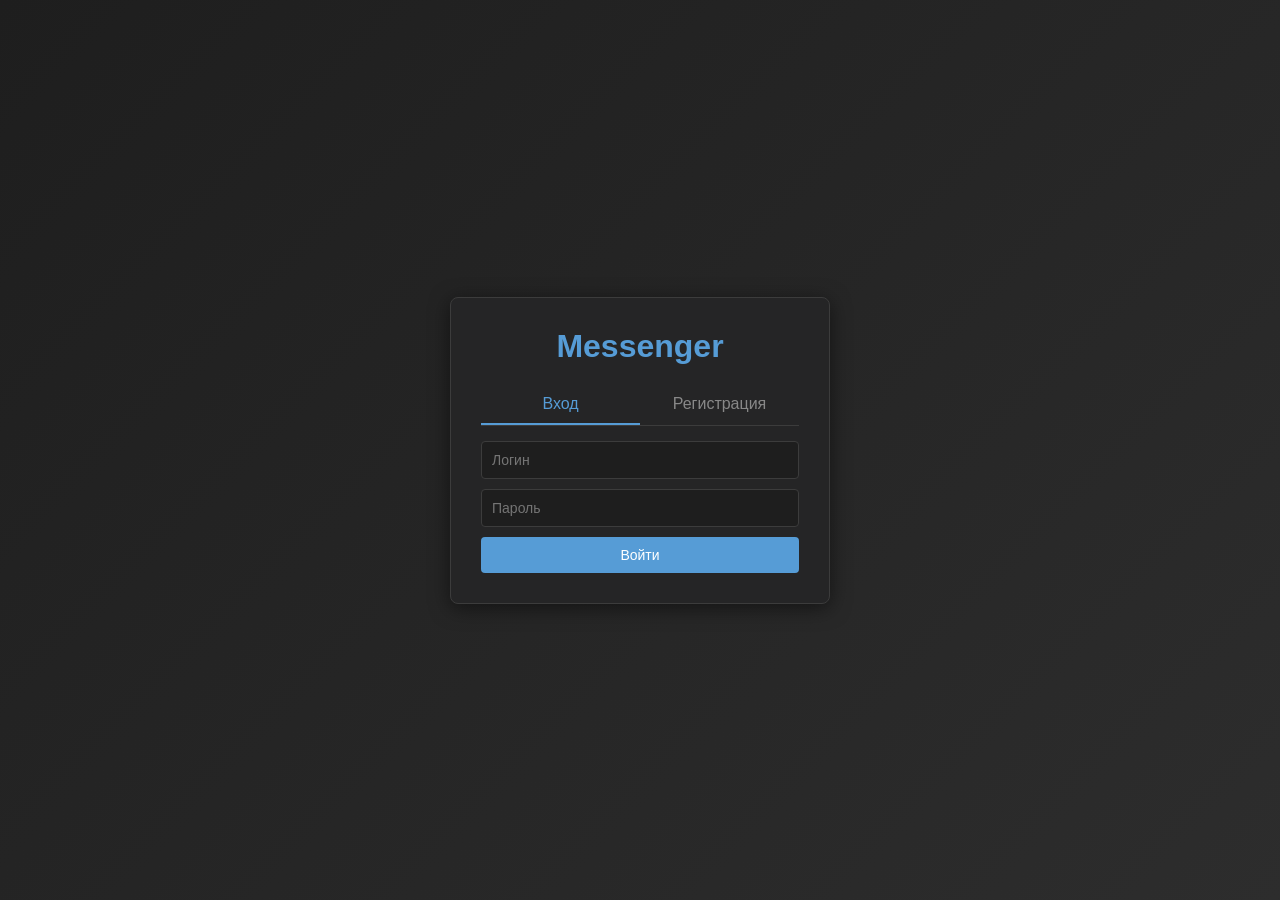
<file: src/main/resources/public/index.html>
<!DOCTYPE html>
<html lang="ru">
<head>
    <meta charset="UTF-8">
    <meta name="viewport" content="width=device-width, initial-scale=1.0">
    <title>Messenger</title>
    <link rel="stylesheet" href="css/style.css">
</head>
<body>
    <div id="app"></div>

    <template id="auth-template">
        <div class="auth-page">
            <div class="auth-container">
                <h1>Messenger</h1>
                <div class="tabs">
                    <div id="tabLogin" class="tab active">Вход</div>
                    <div id="tabRegister" class="tab">Регистрация</div>
                </div>
                <div id="authError" class="auth-error" style="display:none;"></div>
                <div id="loginForm" class="auth-form">
                    <input id="loginInput" type="text" placeholder="Логин" autocomplete="username">
                    <input id="passwordInput" type="password" placeholder="Пароль" autocomplete="current-password">
                    <button id="loginBtn">Войти</button>
                </div>
                <div id="registerForm" class="auth-form" style="display:none;">
                    <input id="regLoginInput" type="text" placeholder="Логин" autocomplete="off">
                    <input id="regPasswordInput" type="password" placeholder="Пароль (мин. 4 символа)" autocomplete="new-password">
                    <input id="regNameInput" type="text" placeholder="Имя" autocomplete="off">
                    <input id="regSurnameInput" type="text" placeholder="Фамилия (опционально)" autocomplete="off">
                    <button id="registerBtn">Зарегистрироваться</button>
                </div>
            </div>
        </div>
    </template>

    <template id="main-template">
        <div class="main-page">
            <div class="header">
                <span class="header-title">Messenger</span>
                <span id="userDisplayName" class="header-user">Пользователь</span>
                <span id="userCodeDisplay" class="header-usercode"></span>
                <button id="themeBtn" class="theme-btn" title="Переключить тему">☀</button>
                <button id="logoutBtn" class="logout-btn">Выйти</button>
            </div>
            <div class="content">
                <div class="left-panel">
                    <h2>Каналы</h2>
                    <button id="createChannelToggle" class="toggle-btn">+ Создать канал</button>
                    <div id="createChannelPanel" class="create-channel" style="display:none;">
                        <input id="newChannelName" type="text" placeholder="Название">
                        <input id="newChannelDesc" type="text" placeholder="Описание">
                        <button id="createChannelBtn">Создать</button>
                        <button id="createChannelCancel" class="cancel-btn">Отмена</button>
                    </div>
                    <input id="channelSearch" type="text" class="search-input" placeholder="Поиск каналов...">
                    <div id="channelList" class="channel-list"></div>
                    <div class="pagination">
                        <button id="channelsPrevBtn">&larr;</button>
                        <span id="channelPageInfo">1</span>
                        <button id="channelsNextBtn">&rarr;</button>
                    </div>
                </div>
                <div class="right-panel">
                    <div id="welcomePanel" class="panel welcome-panel">
                        <h2>Добро пожаловать!</h2>
                        <p>Выберите канал слева, чтобы начать общение.</p>
                    </div>
                    <div id="rightPanel" class="panel right-content" style="display:none;">
                        <div class="chat-header">
                            <h2 id="chatChannelName" class="chat-title">Канал</h2>
                            <button id="channelInfoBtn" class="info-btn">О канале</button>
                        </div>
                        <input id="messageSearch" type="text" class="search-input msg-search" placeholder="Поиск сообщений...">
                        <div id="messagesContainer" class="messages-container"></div>
                        <div class="pagination pagination-msg">
                            <button id="messagesPrevBtn">&larr;</button>
                            <span id="messagesPageInfo">1</span>
                            <button id="messagesNextBtn">&rarr;</button>
                        </div>
                        <div class="message-input-area">
                            <div class="file-input-row">
                                <input id="fileInput" type="file" multiple style="display:none;">
                                <button id="fileAttachBtn" class="attach-btn" title="Прикрепить файл">📎</button>
                                <span id="fileNames" class="file-names"></span>
                            </div>
                            <textarea id="messageInput" class="message-input" placeholder="Введите сообщение..."></textarea>
                            <button class="send-btn">Отправить</button>
                        </div>
                    </div>
                    <div id="channelInfoPanel" class="panel channel-info-panel" style="display:none;">
                        <div class="info-header">
                            <button id="backToChatBtn" class="back-btn">&larr; Назад к чату</button>
                        </div>
                        <h2>О канале</h2>
                        <div class="info-section">
                            <div class="info-row">
                                <span class="info-label">Название:</span>
                                <span id="infoName" class="info-value"></span>
                            </div>
                            <div class="info-row">
                                <span class="info-label">Описание:</span>
                                <span id="infoDescription" class="info-value"></span>
                            </div>
                            <div class="info-row">
                                <span class="info-label">Дата создания:</span>
                                <span id="infoDate" class="info-value"></span>
                            </div>
                            <div class="info-row">
                                <span class="info-label">Владелец:</span>
                                <span id="infoOwner" class="info-value"></span>
                            </div>
                        </div>
                        <h3>Участники</h3>
                        <div id="membersList" class="members-list"></div>
                        <div class="pagination pagination-members">
                            <button id="membersPrevBtn">&larr;</button>
                            <span id="membersPageInfo">1</span>
                            <button id="membersNextBtn">&rarr;</button>
                        </div>
                        <div id="ownerTools" class="owner-tools" style="display:none;">
                            <h3>Управление каналом</h3>
                            <div class="tool-section">
                                <h4>Редактировать канал</h4>
                                <input id="editName" type="text" placeholder="Название">
                                <input id="editDescription" type="text" placeholder="Описание">
                                <button id="updateChannelBtn">Сохранить</button>
                            </div>
                            <div class="tool-section">
                                <h4>Добавить участника</h4>
                                <input id="addMemberInput" type="text" placeholder="Код пользователя">
                                <button id="addMemberBtn">Добавить</button>
                            </div>
                            <div class="tool-section">
                                <h4>Опасная зона</h4>
                                <button id="deleteChannelBtn" class="danger-btn">Удалить канал</button>
                            </div>
                        </div>
                    </div>
                </div>
            </div>
        </div>
    </template>

    <script src="js/api.js"></script>
    <script src="js/utils.js"></script>
    <script src="js/auth.js"></script>
    <script src="js/channels.js"></script>
    <script src="js/chat.js"></script>
    <script src="js/channel-info.js"></script>
    <script src="js/push-handler.js"></script>
    <script src="js/app.js"></script>
</body>
</html>
</file>
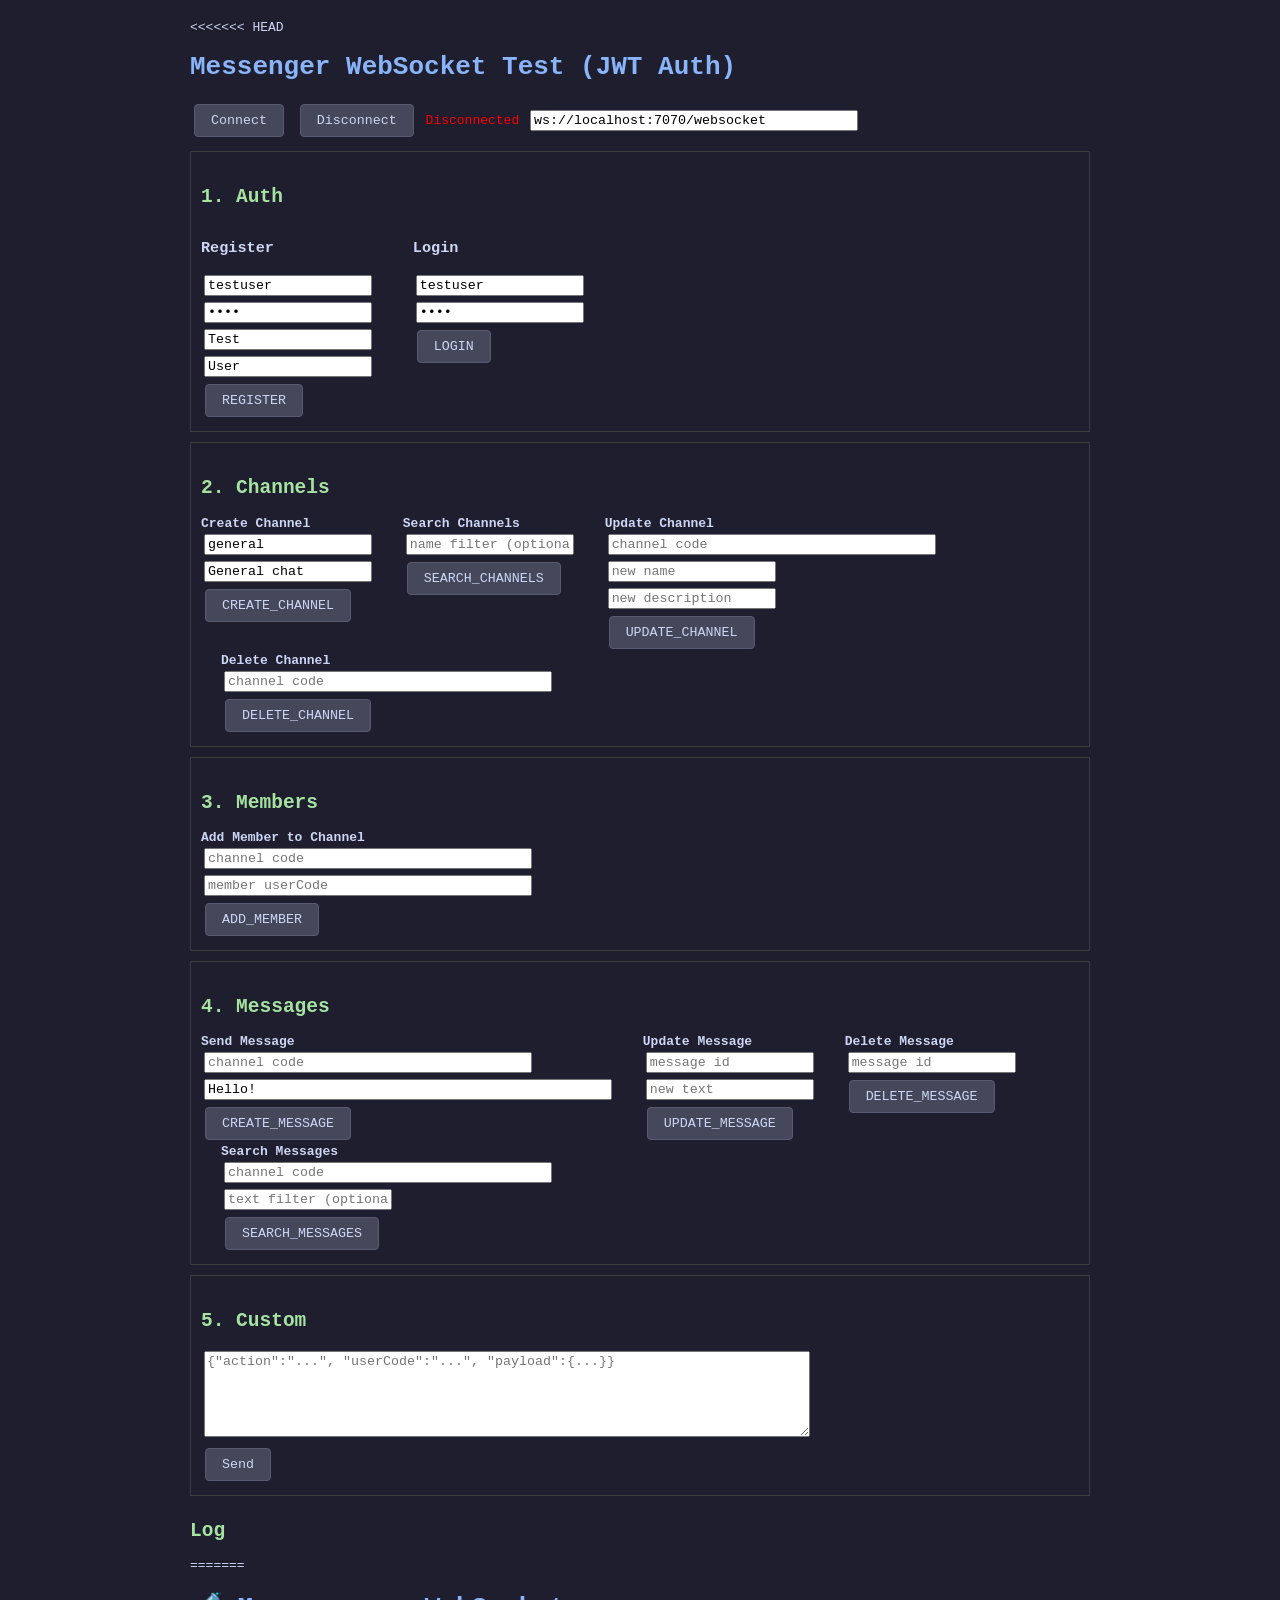
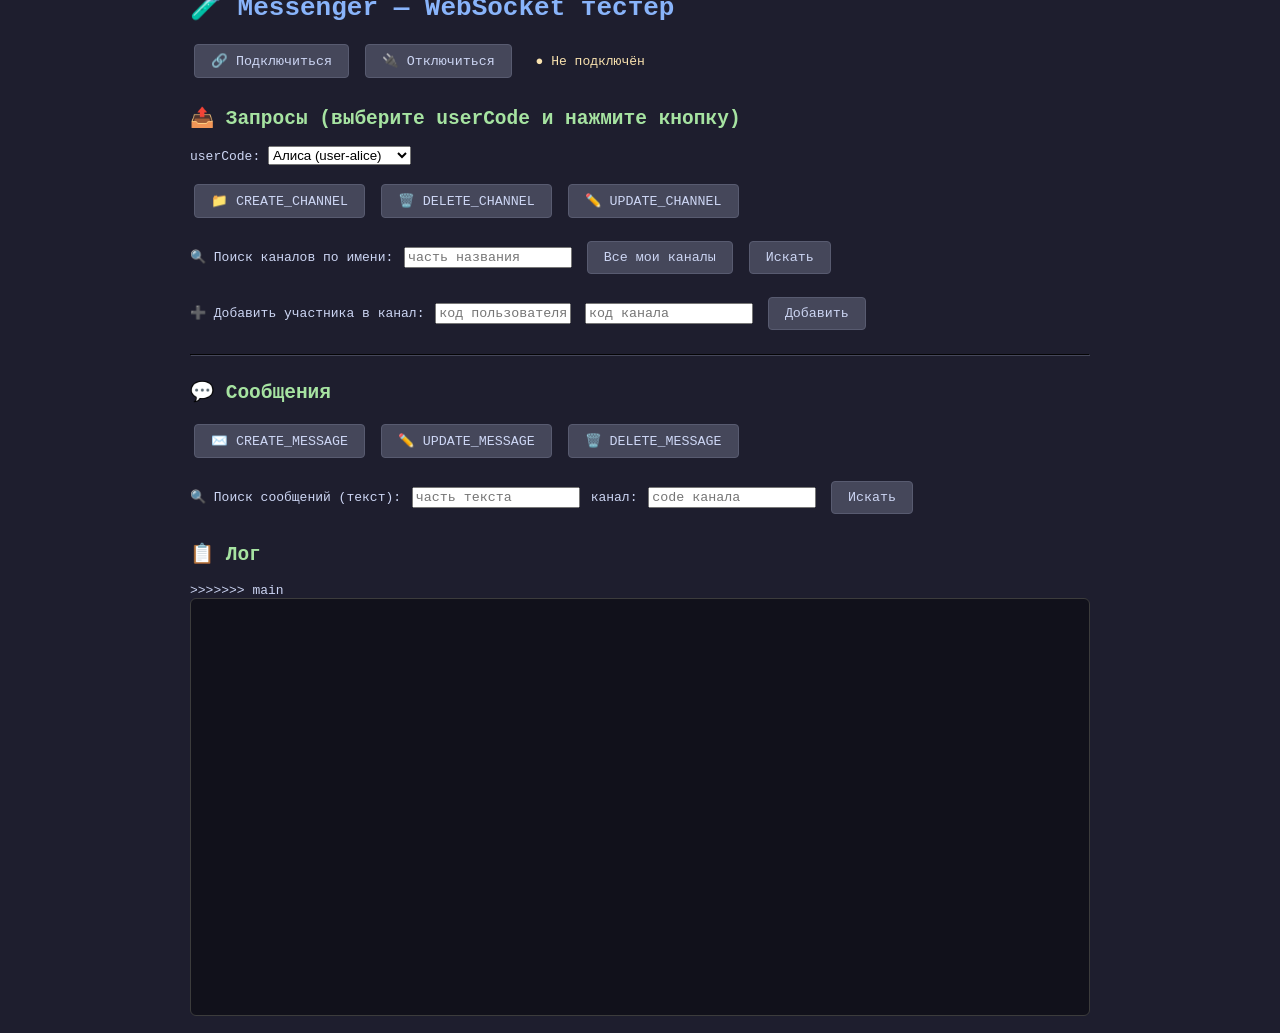
<file: test_requests.html>
<!DOCTYPE html>
<<<<<<< HEAD
<html>
<head>
    <meta charset="UTF-8">
    <title>Messenger WebSocket Test</title>
    <style>
        body { font-family: monospace; margin: 20px; background: #1e1e1e; color: #d4d4d4; }
        h1, h2 { color: #569cd6; }
        #log { background: #252526; border: 1px solid #3c3c3c; padding: 10px; height: 300px; overflow-y: auto; white-space: pre-wrap; }
        .msg { margin: 4px 0; }
        .sent { color: #6a9955; }
        .received { color: #569cd6; }
        .error { color: #f44747; }
        input, textarea, button { font-family: monospace; margin: 3px; }
        textarea { width: 600px; height: 80px; }
        button { cursor: pointer; padding: 4px 12px; }
        .section { border: 1px solid #3c3c3c; padding: 10px; margin: 10px 0; }
        .token-display { background: #1e1e1e; padding: 5px; border: 1px solid #3c3c3c; word-break: break-all; }
    </style>
</head>
<body>
    <h1>Messenger WebSocket Test (JWT Auth)</h1>

    <div>
        <button onclick="connect()">Connect</button>
        <button onclick="disconnect()">Disconnect</button>
        <span id="status" style="color:red;">Disconnected</span>
        <input type="text" id="serverUrl" value="ws://localhost:7070/websocket" size="40" />
    </div>

    <div id="tokenSection" class="section" style="display:none;">
        <h2>Current Token</h2>
        <div class="token-display" id="currentToken">(none)</div>
        <div>Current User Code: <span id="currentUserCode">(none)</span></div>
    </div>

    <div class="section">
        <h2>1. Auth</h2>
        <div style="display:inline-block; vertical-align:top;">
            <h3>Register</h3>
            <input type="text" id="regLogin" placeholder="login" value="testuser" /><br/>
            <input type="password" id="regPassword" placeholder="password" value="1234" /><br/>
            <input type="text" id="regName" placeholder="name" value="Test" /><br/>
            <input type="text" id="regSurname" placeholder="surname" value="User" /><br/>
            <button onclick="register()">REGISTER</button>
        </div>
        <div style="display:inline-block; vertical-align:top; margin-left:30px;">
            <h3>Login</h3>
            <input type="text" id="loginLogin" placeholder="login" value="testuser" /><br/>
            <input type="password" id="loginPassword" placeholder="password" value="1234" /><br/>
            <button onclick="login()">LOGIN</button>
        </div>
    </div>

    <div class="section">
        <h2>2. Channels</h2>
        <div style="display:inline-block; vertical-align:top;">
            <b>Create Channel</b><br/>
            <input type="text" id="chName" placeholder="channel name" value="general" /><br/>
            <input type="text" id="chDesc" placeholder="description" value="General chat" /><br/>
            <button onclick="createChannel()">CREATE_CHANNEL</button>
        </div>
        <div style="display:inline-block; vertical-align:top; margin-left:20px;">
            <b>Search Channels</b><br/>
            <input type="text" id="searchName" placeholder="name filter (optional)" /><br/>
            <button onclick="searchChannels()">SEARCH_CHANNELS</button>
        </div>
        <div style="display:inline-block; vertical-align:top; margin-left:20px;">
            <b>Update Channel</b><br/>
            <input type="text" id="updCode" placeholder="channel code" size="40" /><br/>
            <input type="text" id="updName" placeholder="new name" /><br/>
            <input type="text" id="updDesc" placeholder="new description" /><br/>
            <button onclick="updateChannel()">UPDATE_CHANNEL</button>
        </div>
        <div style="display:inline-block; vertical-align:top; margin-left:20px;">
            <b>Delete Channel</b><br/>
            <input type="text" id="delCode" placeholder="channel code" size="40" /><br/>
            <button onclick="deleteChannel()">DELETE_CHANNEL</button>
        </div>
    </div>

    <div class="section">
        <h2>3. Members</h2>
        <b>Add Member to Channel</b><br/>
        <input type="text" id="addChCode" placeholder="channel code" size="40" /><br/>
        <input type="text" id="addMemCode" placeholder="member userCode" size="40" /><br/>
        <button onclick="addMember()">ADD_MEMBER</button>
    </div>

    <div class="section">
        <h2>4. Messages</h2>
        <div style="display:inline-block; vertical-align:top;">
            <b>Send Message</b><br/>
            <input type="text" id="msgChCode" placeholder="channel code" size="40" /><br/>
            <input type="text" id="msgText" placeholder="text" size="50" value="Hello!" /><br/>
            <button onclick="createMessage()">CREATE_MESSAGE</button>
        </div>
        <div style="display:inline-block; vertical-align:top; margin-left:20px;">
            <b>Update Message</b><br/>
            <input type="text" id="updMsgId" placeholder="message id" /><br/>
            <input type="text" id="updMsgText" placeholder="new text" /><br/>
            <button onclick="updateMessage()">UPDATE_MESSAGE</button>
        </div>
        <div style="display:inline-block; vertical-align:top; margin-left:20px;">
            <b>Delete Message</b><br/>
            <input type="text" id="delMsgId" placeholder="message id" /><br/>
            <button onclick="deleteMessage()">DELETE_MESSAGE</button>
        </div>
        <div style="display:inline-block; vertical-align:top; margin-left:20px;">
            <b>Search Messages</b><br/>
            <input type="text" id="srchMsgCh" placeholder="channel code" size="40" /><br/>
            <input type="text" id="srchMsgText" placeholder="text filter (optional)" /><br/>
            <button onclick="searchMessages()">SEARCH_MESSAGES</button>
        </div>
    </div>

    <div class="section">
        <h2>5. Custom</h2>
        <textarea id="customMsg" placeholder='{"action":"...", "userCode":"...", "payload":{...}}'></textarea><br/>
        <button onclick="sendCustom()">Send</button>
    </div>

    <h2>Log</h2>
=======
<html lang="ru">
<head>
    <meta charset="UTF-8">
    <title>Messenger — WebSocket тестер</title>
    <style>
        body { font-family: monospace; max-width: 900px; margin: 20px auto; padding: 0 20px; background: #1e1e2e; color: #cdd6f4; }
        h1 { color: #89b4fa; }
        h2 { color: #a6e3a1; margin-top: 24px; }
        button { padding: 8px 16px; margin: 4px; cursor: pointer; background: #45475a; color: #cdd6f4; border: 1px solid #585b70; border-radius: 4px; }
        button:hover { background: #585b70; }
        pre { background: #181825; padding: 12px; border-radius: 6px; overflow-x: auto; white-space: pre-wrap; }
        #log { height: 400px; overflow-y: scroll; background: #11111b; padding: 8px; border-radius: 6px; font-size: 13px; }
        .sent { color: #89b4fa; }
        .received { color: #a6e3a1; }
        .error { color: #f38ba8; }
        .info { color: #f9e2af; }
    </style>
</head>
<body>
    <h1>🧪 Messenger — WebSocket тестер</h1>

    <button onclick="connect()">🔗 Подключиться</button>
    <button onclick="disconnect()">🔌 Отключиться</button>
    <span id="status" style="margin-left: 12px; color: #f9e2af;">● Не подключён</span>

    <h2>📤 Запросы (выберите userCode и нажмите кнопку)</h2>
    <label>userCode:
        <select id="userCode">
            <option value="user-alice">Алиса (user-alice)</option>
            <option value="user-bob">Боб (user-bob)</option>
            <option value="user-charlie">Чарли (user-charlie)</option>
        </select>
    </label>

    <br><br>

    <button onclick="createChannel()">📁 CREATE_CHANNEL</button>
    <button onclick="deleteChannel()">🗑️ DELETE_CHANNEL</button>
    <button onclick="updateChannel()">✏️ UPDATE_CHANNEL</button>

    <br><br>

    <!-- Поиск с произвольным именем (для проверки ILIKE / %like%) -->
    <label>🔍 Поиск каналов по имени:
        <input type="text" id="searchName" placeholder="часть названия" size="20">
    </label>
    <button onclick="searchChannels('')">Все мои каналы</button>
    <button onclick="searchByName()">Искать</button>

    <br><br>

    <!-- Добавление участника в канал -->
    <label>➕ Добавить участника в канал:</label>
    <input type="text" id="memberCode" placeholder="код пользователя" size="16">
    <input type="text" id="channelForMember" placeholder="код канала" size="20">
    <button onclick="addMember()">Добавить</button>

    <hr style="border-color:#45475a; margin: 20px 0;">

    <h2>💬 Сообщения</h2>

    <button onclick="createMessage()">✉️ CREATE_MESSAGE</button>
    <button onclick="updateMessage()">✏️ UPDATE_MESSAGE</button>
    <button onclick="deleteMessage()">🗑️ DELETE_MESSAGE</button>

    <br><br>

    <!-- Поиск сообщений -->
    <label>🔍 Поиск сообщений (текст):
        <input type="text" id="searchMsgText" placeholder="часть текста" size="20">
    </label>
    <label>канал:
        <input type="text" id="searchMsgChannel" placeholder="code канала" size="20">
    </label>
    <button onclick="searchMessages()">Искать</button>

    <h2>📋 Лог</h2>
>>>>>>> main
    <div id="log"></div>

    <script>
        let ws = null;
<<<<<<< HEAD
        let token = null;
        let userCode = null;

        function log(msg, type) {
            const el = document.getElementById('log');
            const div = document.createElement('div');
            div.className = 'msg ' + (type || '');
            div.textContent = msg;
            el.appendChild(div);
            el.scrollTop = el.scrollHeight;
        }

        function connect() {
            if (ws) { log('Already connected', 'error'); return; }
            const url = document.getElementById('serverUrl').value;
            try {
                ws = new WebSocket(url);
                ws.onopen = () => {
                    document.getElementById('status').textContent = 'Connected';
                    document.getElementById('status').style.color = 'green';
                    log('Connected to ' + url, 'sent');
                };
                ws.onclose = () => {
                    document.getElementById('status').textContent = 'Disconnected';
                    document.getElementById('status').style.color = 'red';
                    log('Disconnected', 'error');
                    ws = null;
                };
                ws.onerror = (e) => {
                    log('WebSocket error', 'error');
                };
                ws.onmessage = (e) => {
                    log('<<< ' + e.data, 'received');
                    try {
                        const resp = JSON.parse(e.data);
                        if (resp.status === 'SUCCESS' && resp.payload) {
                            if (resp.payload.token) {
                                token = resp.payload.token;
                                userCode = resp.payload.userCode;
                                document.getElementById('currentToken').textContent = token;
                                document.getElementById('currentUserCode').textContent = userCode;
                                document.getElementById('tokenSection').style.display = 'block';
                                log('Token saved!', 'sent');
                            }
                        }
                    } catch (ex) {}
                };
            } catch (e) {
                log('Connection error: ' + e.message, 'error');
            }
        }

        function disconnect() {
            if (ws) { ws.close(); ws = null; }
        }

        function send(obj) {
            if (!ws || ws.readyState !== WebSocket.OPEN) {
                log('Not connected!', 'error');
                return;
            }
            if (token) {
                obj.token = token;
            }
            const str = JSON.stringify(obj, null, 2);
            log('>>> ' + str, 'sent');
            ws.send(str);
        }

        // Auth
        function register() {
            send({
                action: 'REGISTER',
                login: document.getElementById('regLogin').value,
                password: document.getElementById('regPassword').value,
                name: document.getElementById('regName').value,
                surname: document.getElementById('regSurname').value
            });
        }

        function login() {
            send({
                action: 'LOGIN',
                login: document.getElementById('loginLogin').value,
                password: document.getElementById('loginPassword').value
            });
        }

        // Channels
        function createChannel() {
            send({
                action: 'CREATE_CHANNEL',
                name: document.getElementById('chName').value,
                description: document.getElementById('chDesc').value
            });
        }

        function searchChannels() {
            send({
                action: 'SEARCH_CHANNELS',
                name: document.getElementById('searchName').value
            });
        }

        function updateChannel() {
            send({
                action: 'UPDATE_CHANNEL',
                code: document.getElementById('updCode').value,
                name: document.getElementById('updName').value,
                description: document.getElementById('updDesc').value
            });
        }

        function deleteChannel() {
            send({
                action: 'DELETE_CHANNEL',
                code: document.getElementById('delCode').value
            });
        }

        // Members
        function addMember() {
            send({
                action: 'ADD_MEMBER',
                channelCode: document.getElementById('addChCode').value,
                memberCode: document.getElementById('addMemCode').value
            });
        }

        // Messages
        function createMessage() {
            send({
                action: 'CREATE_MESSAGE',
                channelCode: document.getElementById('msgChCode').value,
                text: document.getElementById('msgText').value
            });
        }

        function updateMessage() {
            send({
                action: 'UPDATE_MESSAGE',
                messageId: parseInt(document.getElementById('updMsgId').value),
                text: document.getElementById('updMsgText').value
            });
        }

        function deleteMessage() {
            send({
                action: 'DELETE_MESSAGE',
                messageId: parseInt(document.getElementById('delMsgId').value)
            });
        }

        function searchMessages() {
            send({
                action: 'SEARCH_MESSAGES',
                channelCode: document.getElementById('srchMsgCh').value,
                text: document.getElementById('srchMsgText').value
            });
        }

        // Custom
        function sendCustom() {
            const val = document.getElementById('customMsg').value;
            try {
                const obj = JSON.parse(val);
                send(obj);
            } catch (e) {
                log('Invalid JSON: ' + e.message, 'error');
            }
=======

        function log(msg, cls = 'info') {
            const el = document.getElementById('log');
            const line = document.createElement('div');
            line.className = cls;
            line.textContent = `[${new Date().toLocaleTimeString()}] ${msg}`;
            el.appendChild(line);
            el.scrollTop = el.scrollHeight;
        }

        function getUserCode() {
            return document.getElementById('userCode').value;
        }

        function sendToWs(action, payload = {}) {
            if (!ws || ws.readyState !== WebSocket.OPEN) {
                log('❌ WebSocket не подключён', 'error');
                return;
            }
            const msg = JSON.stringify({ action, userCode: getUserCode(), payload });
            log('→ ' + msg, 'sent');
            ws.send(msg);
        }

        function connect() {
            if (ws) ws.close();
            ws = new WebSocket('ws://localhost:7070/websocket');

            ws.onopen = () => {
                document.getElementById('status').textContent = '● Подключён';
                document.getElementById('status').style.color = '#a6e3a1';
                log('✅ Подключено к ws://localhost:7070/websocket', 'info');
            };

            ws.onmessage = (event) => {
                log('← ' + event.data, 'received');
            };

            ws.onclose = () => {
                document.getElementById('status').textContent = '● Отключён';
                document.getElementById('status').style.color = '#f9e2af';
                log('🔌 Соединение закрыто', 'info');
            };

            ws.onerror = (err) => {
                log('❌ Ошибка: ' + err, 'error');
            };
        }

        function disconnect() {
            if (ws) ws.close();
        }

        // ======== ДЕЙСТВИЯ ========

        // 1. Создать канал
        function createChannel() {
            const name = prompt('Название канала:');
            if (!name) return;
            const desc = prompt('Описание (можно оставить пустым):') || '';
            sendToWs('CREATE_CHANNEL', { name, description: desc });
        }

        // 2. Поиск каналов — все каналы текущего пользователя
        function searchChannels(name) {
            sendToWs('SEARCH_CHANNELS', { name });
        }

        // 2а. Поиск по введённому имени (частичное совпадение)
        function searchByName() {
            const name = document.getElementById('searchName').value;
            sendToWs('SEARCH_CHANNELS', { name });
        }

        // 3. Удалить канал
        function deleteChannel() {
            const code = prompt('Введите code канала для удаления:');
            if (!code) return;
            sendToWs('DELETE_CHANNEL', { code });
        }

        // 4. Обновить канал
        function updateChannel() {
            const code = prompt('Введите code канала:');
            if (!code) return;
            const name = prompt('Новое название (оставьте пустым, чтобы не менять):');
            const desc = prompt('Новое описание (оставьте пустым, чтобы не менять):');
            const payload = { code };
            if (name) payload.name = name;
            if (desc) payload.description = desc;
            sendToWs('UPDATE_CHANNEL', payload);
        }

        // 5. Добавить участника в канал
        function addMember() {
            const memberCode = document.getElementById('memberCode').value;
            const channelCode = document.getElementById('channelForMember').value;
            if (!memberCode || !channelCode) {
                log('❌ Заполните оба поля: код пользователя и код канала', 'error');
                return;
            }
            sendToWs('ADD_MEMBER', { memberCode, channelCode });
        }

        // ======== СООБЩЕНИЯ ========

        // 6. Отправить сообщение
        function createMessage() {
            const channelCode = prompt('Код канала:');
            if (!channelCode) return;
            const text = prompt('Текст сообщения:');
            if (!text) return;
            sendToWs('CREATE_MESSAGE', { channelCode, text });
        }

        // 7. Редактировать сообщение
        function updateMessage() {
            const id = prompt('ID сообщения:');
            if (!id) return;
            const text = prompt('Новый текст:');
            if (!text) return;
            sendToWs('UPDATE_MESSAGE', { messageId: parseInt(id), text });
        }

        // 8. Удалить сообщение
        function deleteMessage() {
            const id = prompt('ID сообщения:');
            if (!id) return;
            sendToWs('DELETE_MESSAGE', { messageId: parseInt(id) });
        }

        // 9. Поиск сообщений
        function searchMessages() {
            const channelCode = document.getElementById('searchMsgChannel').value;
            if (!channelCode) {
                log('❌ Введите код канала', 'error');
                return;
            }
            const text = document.getElementById('searchMsgText').value;
            sendToWs('SEARCH_MESSAGES', { channelCode, text, page: 1, size: 20 });
>>>>>>> main
        }
    </script>
</body>
</html>
</file>
<file: src/main/resources/public/css/style.css>
/* ============================================ */
/* ОСНОВНЫЕ СТИЛИ ДЛЯ MESSENGER               */
/* ============================================ */

* {
    margin: 0;
    padding: 0;
    box-sizing: border-box;
}

body {
    font-family: 'Segoe UI', Tahoma, Arial, sans-serif;
    background: #1e1e1e;
    color: #d4d4d4;
    height: 100vh;
    overflow: hidden;
}

/* ============================================ */
/* СТРАНИЦА АВТОРИЗАЦИИ                        */
/* ============================================ */

.auth-page {
    display: flex;
    justify-content: center;
    align-items: center;
    height: 100vh;
    background: linear-gradient(135deg, #1e1e1e, #2d2d2d);
}

.auth-container {
    background: #252526;
    border: 1px solid #3c3c3c;
    border-radius: 8px;
    padding: 30px;
    width: 380px;
    box-shadow: 0 4px 20px rgba(0,0,0,0.5);
}

.auth-container h1 {
    text-align: center;
    margin-bottom: 20px;
    color: #569cd6;
}

.tabs {
    display: flex;
    margin-bottom: 15px;
    border-bottom: 1px solid #3c3c3c;
}

.tab {
    flex: 1;
    text-align: center;
    padding: 10px;
    cursor: pointer;
    color: #888;
    transition: 0.2s;
}

.tab:hover {
    color: #d4d4d4;
}

.tab.active {
    color: #569cd6;
    border-bottom: 2px solid #569cd6;
}

.auth-error {
    background: #5a1d1d;
    border: 1px solid #8b3a3a;
    color: #f48771;
    padding: 8px;
    border-radius: 4px;
    margin-bottom: 10px;
    text-align: center;
}

.auth-form {
    display: flex;
    flex-direction: column;
    gap: 10px;
}

.auth-form input {
    padding: 10px;
    border: 1px solid #3c3c3c;
    border-radius: 4px;
    background: #1e1e1e;
    color: #d4d4d4;
    font-size: 14px;
}

.auth-form input:focus {
    outline: none;
    border-color: #569cd6;
}

.auth-form button {
    padding: 10px;
    background: #569cd6;
    color: #fff;
    border: none;
    border-radius: 4px;
    font-size: 14px;
    cursor: pointer;
    transition: 0.2s;
}

.auth-form button:hover {
    background: #4b8cc5;
}

/* ============================================ */
/* ГЛАВНАЯ СТРАНИЦА                            */
/* ============================================ */

.main-page {
    display: flex;
    flex-direction: column;
    height: 100vh;
}

.header {
    display: flex;
    align-items: center;
    flex-wrap: wrap;
    padding: 10px 20px;
    background: #2d2d2d;
    border-bottom: 1px solid #3c3c3c;
    gap: 15px;
}

.header-title {
    font-size: 18px;
    font-weight: bold;
    color: #569cd6;
}

.header-user {
    margin-left: auto;
    color: #888;
}

.header-usercode {
    color: #569cd6;
    font-size: 12px;
    overflow: hidden;
    text-overflow: ellipsis;
    white-space: nowrap;
    max-width: 250px;
}

.theme-btn {
    padding: 5px 12px;
    background: #2d2d2d;
    color: #d4d4d4;
    border: 1px solid #3c3c3c;
    border-radius: 4px;
    cursor: pointer;
    font-size: 16px;
}

.theme-btn:hover {
    background: #3c3c3c;
}

.logout-btn {
    padding: 5px 15px;
    background: #5a1d1d;
    color: #f48771;
    border: 1px solid #8b3a3a;
    border-radius: 4px;
    cursor: pointer;
}

.logout-btn:hover {
    background: #6d2222;
}

/* ============================================ */
/* ОСНОВНОЙ КОНТЕНТ (левая + правая панели)    */
/* ============================================ */

.content {
    display: flex;
    flex: 1;
    overflow: hidden;
}

/* ============================================ */
/* ЛЕВАЯ ПАНЕЛЬ (каналы)                       */
/* ============================================ */

.left-panel {
    width: 30%;
    min-width: 250px;
    background: #252526;
    border-right: 1px solid #3c3c3c;
    display: flex;
    flex-direction: column;
    padding: 15px;
}

.left-panel h2 {
    color: #569cd6;
    margin-bottom: 10px;
}

/* Кнопка показать/скрыть создание канала */
.toggle-btn {
    width: 100%;
    padding: 8px;
    background: #2d8c3e;
    color: #fff;
    border: none;
    border-radius: 4px;
    cursor: pointer;
    margin-bottom: 8px;
}

.toggle-btn:hover {
    background: #36a34a;
}

/* Панель создания канала (сворачиваемая) */
.create-channel {
    display: flex;
    flex-direction: column;
    gap: 5px;
    margin-bottom: 10px;
    padding: 10px;
    background: #1e1e1e;
    border: 1px solid #3c3c3c;
    border-radius: 4px;
}

.create-channel input {
    padding: 8px;
    border: 1px solid #3c3c3c;
    border-radius: 4px;
    background: #252526;
    color: #d4d4d4;
    font-size: 13px;
}

.create-channel .create-channel-row {
    display: flex;
    gap: 5px;
}

.create-channel button {
    flex: 1;
    padding: 8px;
    background: #2d8c3e;
    color: #fff;
    border: none;
    border-radius: 4px;
    cursor: pointer;
}

.create-channel button:hover {
    background: #36a34a;
}

.cancel-btn {
    background: #3c3c3c !important;
    color: #d4d4d4 !important;
}

.cancel-btn:hover {
    background: #555 !important;
}

.search-input {
    padding: 8px;
    border: 1px solid #3c3c3c;
    border-radius: 4px;
    background: #1e1e1e;
    color: #d4d4d4;
    margin-bottom: 10px;
    font-size: 13px;
}

.search-input:focus {
    outline: none;
    border-color: #569cd6;
}

.msg-search {
    margin-bottom: 10px;
    flex-shrink: 0;
}

.channel-list {
    flex: 1;
    overflow-y: auto;
    margin-bottom: 10px;
}

.channel-btn {
    display: block;
    width: 100%;
    padding: 10px;
    text-align: left;
    background: #1e1e1e;
    color: #d4d4d4;
    border: 1px solid #3c3c3c;
    border-radius: 4px;
    margin-bottom: 4px;
    cursor: pointer;
    transition: 0.2s;
    border-left: 3px solid transparent;
}

.channel-btn:hover {
    background: #2d2d2d;
    border-color: #569cd6;
}

.channel-btn.active {
    background: #2d2d2d;
    border-color: #569cd6;
    color: #569cd6;
}

.channel-btn.has-unread {
    border-left-color: #569cd6;
    background: #1a2a3c;
}

.channel-empty {
    text-align: center;
    color: #888;
    padding: 20px;
}

/* Пагинация */
.pagination {
    display: flex;
    justify-content: space-between;
    align-items: center;
    padding-top: 8px;
    border-top: 1px solid #3c3c3c;
}

.pagination button {
    padding: 5px 12px;
    background: #2d2d2d;
    color: #d4d4d4;
    border: 1px solid #3c3c3c;
    border-radius: 4px;
    cursor: pointer;
}

.pagination button:hover {
    background: #3c3c3c;
}

.pagination span {
    color: #888;
    font-size: 13px;
}

/* Пагинация сообщений (между сообщениями и полем ввода) */
.pagination-msg {
    padding: 6px 12px;
    background: #252526;
}

/* Пагинация участников на странице "о канале" */
.pagination-members {
    margin-top: 6px;
    padding: 6px 0;
    border-top: none;
}

/* ============================================ */
/* ПРАВАЯ ПАНЕЛЬ                               */
/* ============================================ */

.right-panel {
    flex: 1;
    display: flex;
    flex-direction: column;
    overflow: hidden;
}

.panel {
    flex: 1;
    display: flex;
    flex-direction: column;
    overflow: hidden;
}

/* Приветствие */
.welcome-panel {
    display: flex;
    flex-direction: column;
    justify-content: center;
    align-items: center;
    color: #888;
}

.welcome-panel h2 {
    color: #569cd6;
    margin-bottom: 10px;
}

/* ============================================ */
/* ЧАТ                                          */
/* ============================================ */

.right-content {
    display: flex;
    flex-direction: column;
}

.chat-header {
    display: flex;
    align-items: center;
    padding: 12px 20px;
    background: #2d2d2d;
    border-bottom: 1px solid #3c3c3c;
}

.chat-title {
    flex: 1;
    color: #569cd6;
    font-size: 16px;
}

.info-btn {
    padding: 6px 14px;
    background: #2d2d2d;
    color: #569cd6;
    border: 1px solid #569cd6;
    border-radius: 4px;
    cursor: pointer;
    font-size: 13px;
}

.info-btn:hover {
    background: #3c3c3c;
}

/* Контейнер сообщений */
.messages-container {
    flex: 1;
    overflow-y: auto;
    padding: 15px;
    display: flex;
    flex-direction: column;
    gap: 8px;
}

.msg-empty {
    text-align: center;
    color: #888;
    padding: 30px;
}

.message {
    max-width: 70%;
    padding: 10px 14px;
    background: #2d2d2d;
    border: 1px solid #3c3c3c;
    border-radius: 8px;
    align-self: flex-start;
}

.message.my-message {
    align-self: flex-end;
    background: #1a3a5c;
    border-color: #569cd6;
}

.msg-sender {
    font-size: 12px;
    color: #569cd6;
    margin-bottom: 4px;
}

.msg-text {
    font-size: 14px;
    margin-bottom: 4px;
    word-break: break-word;
}

.msg-date {
    font-size: 11px;
    color: #888;
}

.msg-actions {
    margin-top: 6px;
    display: flex;
    gap: 4px;
}

.msg-btn {
    padding: 2px 8px;
    background: #3c3c3c;
    color: #d4d4d4;
    border: 1px solid #555;
    border-radius: 3px;
    cursor: pointer;
    font-size: 12px;
}

.msg-btn:hover {
    background: #555;
}

.msg-btn.delete {
    color: #f48771;
    border-color: #8b3a3a;
}

.msg-btn.delete:hover {
    background: #5a1d1d;
}

/* Панель ввода сообщения */
.message-input-area {
    display: flex;
    padding: 12px;
    background: #2d2d2d;
    border-top: 1px solid #3c3c3c;
    gap: 8px;
}

.message-input {
    flex: 1;
    padding: 10px;
    border: 1px solid #3c3c3c;
    border-radius: 4px;
    background: #1e1e1e;
    color: #d4d4d4;
    font-size: 14px;
    resize: none;
    height: 44px;
}

.message-input:focus {
    outline: none;
    border-color: #569cd6;
}

.send-btn {
    padding: 10px 20px;
    background: #569cd6;
    color: #fff;
    border: none;
    border-radius: 4px;
    cursor: pointer;
    font-size: 14px;
}

.send-btn:hover {
    background: #4b8cc5;
}

/* ============================================ */
/* СТРАНИЦА "О КАНАЛЕ"                         */
/* ============================================ */

.channel-info-panel {
    padding: 20px;
    overflow-y: auto;
}

.info-header {
    margin-bottom: 15px;
}

.back-btn {
    padding: 6px 14px;
    background: #2d2d2d;
    color: #569cd6;
    border: 1px solid #569cd6;
    border-radius: 4px;
    cursor: pointer;
}

.back-btn:hover {
    background: #3c3c3c;
}

.channel-info-panel h2 {
    color: #569cd6;
    margin-bottom: 15px;
}

.channel-info-panel h3 {
    color: #569cd6;
    margin: 20px 0 10px;
}

.channel-info-panel h4 {
    color: #888;
    margin-bottom: 8px;
    font-size: 14px;
}

.info-section {
    background: #252526;
    border: 1px solid #3c3c3c;
    border-radius: 6px;
    padding: 15px;
}

.info-row {
    display: flex;
    justify-content: space-between;
    padding: 6px 0;
    border-bottom: 1px solid #3c3c3c;
}

.info-row:last-child {
    border-bottom: none;
}

.info-label {
    color: #888;
    font-size: 14px;
}

.info-value {
    color: #d4d4d4;
    font-size: 14px;
    max-width: 60%;
    text-align: right;
    word-break: break-word;
}

.members-list {
    background: #252526;
    border: 1px solid #3c3c3c;
    border-radius: 6px;
    padding: 10px;
}

.member-item {
    padding: 6px 10px;
    border-bottom: 1px solid #3c3c3c;
    font-size: 14px;
    display: flex;
    align-items: center;
}

.member-item:last-child {
    border-bottom: none;
}

/* Инструменты владельца */
.owner-tools {
    margin-top: 20px;
}

.tool-section {
    background: #252526;
    border: 1px solid #3c3c3c;
    border-radius: 6px;
    padding: 15px;
    margin-bottom: 10px;
}

.tool-section input {
    padding: 8px;
    border: 1px solid #3c3c3c;
    border-radius: 4px;
    background: #1e1e1e;
    color: #d4d4d4;
    font-size: 13px;
    width: 100%;
    margin-bottom: 6px;
}

.tool-section button {
    padding: 8px 16px;
    background: #569cd6;
    color: #fff;
    border: none;
    border-radius: 4px;
    cursor: pointer;
}

.tool-section button:hover {
    background: #4b8cc5;
}

.danger-btn {
    background: #8b3a3a !important;
    color: #f48771 !important;
}

.danger-btn:hover {
    background: #a34444 !important;
}

/* ============================================ */
/* СКРОЛЛБАР                                    */
/* ============================================ */

::-webkit-scrollbar {
    width: 8px;
}

::-webkit-scrollbar-track {
    background: #1e1e1e;
}

::-webkit-scrollbar-thumb {
    background: #3c3c3c;
    border-radius: 4px;
}

::-webkit-scrollbar-thumb:hover {
    background: #555;
}

/* ============================================ */
/* СВЕТЛАЯ ТЕМА                                 */
/* ============================================ */

body.light-theme {
    background: #f5f5f5;
    color: #333;
}

body.light-theme .auth-page {
    background: linear-gradient(135deg, #e8e8e8, #d0d0d0);
}

body.light-theme .auth-container {
    background: #fff;
    border-color: #ddd;
}

body.light-theme .auth-container h1 {
    color: #1a73e8;
}

body.light-theme .tab {
    color: #888;
}

body.light-theme .tab.active {
    color: #1a73e8;
    border-bottom-color: #1a73e8;
}

body.light-theme .auth-error {
    background: #fce4e4;
    border-color: #e8a0a0;
    color: #c0392b;
}

body.light-theme .auth-form input {
    background: #fff;
    border-color: #ddd;
    color: #333;
}

body.light-theme .auth-form input:focus {
    border-color: #1a73e8;
}

body.light-theme .auth-form button {
    background: #1a73e8;
}

body.light-theme .auth-form button:hover {
    background: #1557b0;
}

body.light-theme .header {
    background: #fff;
    border-bottom-color: #ddd;
}

body.light-theme .header-title {
    color: #1a73e8;
}

body.light-theme .header-user {
    color: #888;
}

body.light-theme .header-usercode {
    color: #1a73e8;
}

body.light-theme .theme-btn {
    background: #e8e8e8;
    color: #555;
    border-color: #ddd;
}

body.light-theme .theme-btn:hover {
    background: #ddd;
}

body.light-theme .left-panel {
    background: #fff;
    border-right-color: #ddd;
}

body.light-theme .left-panel h2 {
    color: #1a73e8;
}

body.light-theme .toggle-btn {
    background: #27ae60;
}

body.light-theme .toggle-btn:hover {
    background: #2ecc71;
}

body.light-theme .create-channel {
    background: #f5f5f5;
    border-color: #ddd;
}

body.light-theme .create-channel input {
    background: #fff;
    border-color: #ddd;
    color: #333;
}

body.light-theme .search-input {
    background: #fff;
    border-color: #ddd;
    color: #333;
}

body.light-theme .search-input:focus {
    border-color: #1a73e8;
}

body.light-theme .channel-list {
    background: transparent;
}

body.light-theme .channel-btn {
    background: #f5f5f5;
    color: #333;
    border-color: #e0e0e0;
}

body.light-theme .channel-btn:hover {
    background: #e8e8e8;
    border-color: #1a73e8;
}

body.light-theme .channel-btn.active {
    background: #e3f2fd;
    border-color: #1a73e8;
    color: #1a73e8;
}

body.light-theme .channel-btn.has-unread {
    border-left-color: #1a73e8;
    background: #e8f0fe;
}

body.light-theme .channel-empty {
    color: #888;
}

body.light-theme .pagination {
    border-top-color: #ddd;
}

body.light-theme .pagination button {
    background: #e8e8e8;
    color: #333;
    border-color: #ddd;
}

body.light-theme .pagination button:hover {
    background: #ddd;
}

body.light-theme .pagination span {
    color: #888;
}

body.light-theme .chat-header {
    background: #fff;
    border-bottom-color: #ddd;
}

body.light-theme .chat-title {
    color: #1a73e8;
}

body.light-theme .info-btn {
    background: #e8e8e8;
    color: #1a73e8;
    border-color: #1a73e8;
}

body.light-theme .info-btn:hover {
    background: #ddd;
}

body.light-theme .messages-container {
    background: #fafafa;
}

body.light-theme .msg-empty {
    color: #888;
}

body.light-theme .message {
    background: #fff;
    border-color: #e0e0e0;
}

body.light-theme .message.my-message {
    background: #e3f2fd;
    border-color: #1a73e8;
}

body.light-theme .msg-sender {
    color: #1a73e8;
}

body.light-theme .msg-date {
    color: #888;
}

body.light-theme .msg-btn {
    background: #e8e8e8;
    color: #333;
    border-color: #ccc;
}

body.light-theme .msg-btn:hover {
    background: #ddd;
}

body.light-theme .message-input-area {
    background: #fff;
    border-top-color: #ddd;
}

body.light-theme .message-input {
    background: #fff;
    border-color: #ddd;
    color: #333;
}

body.light-theme .message-input:focus {
    border-color: #1a73e8;
}

body.light-theme .send-btn {
    background: #1a73e8;
}

body.light-theme .send-btn:hover {
    background: #1557b0;
}

body.light-theme .channel-info-panel {
    background: #fafafa;
}

body.light-theme .back-btn {
    background: #e8e8e8;
    color: #1a73e8;
    border-color: #1a73e8;
}

body.light-theme .back-btn:hover {
    background: #ddd;
}

body.light-theme .channel-info-panel h2,
body.light-theme .channel-info-panel h3 {
    color: #1a73e8;
}

body.light-theme .channel-info-panel h4 {
    color: #888;
}

body.light-theme .info-section {
    background: #fff;
    border-color: #e0e0e0;
}

body.light-theme .info-row {
    border-bottom-color: #eee;
}

body.light-theme .info-label {
    color: #888;
}

body.light-theme .info-value {
    color: #333;
}

body.light-theme .members-list {
    background: #fff;
    border-color: #e0e0e0;
}

body.light-theme .member-item {
    border-bottom-color: #eee;
}

body.light-theme .tool-section {
    background: #fff;
    border-color: #e0e0e0;
}

body.light-theme .tool-section input {
    background: #fff;
    border-color: #ddd;
    color: #333;
}

body.light-theme .tool-section button {
    background: #1a73e8;
}

body.light-theme .tool-section button:hover {
    background: #1557b0;
}

body.light-theme .welcome-panel {
    color: #888;
}

body.light-theme .welcome-panel h2 {
    color: #1a73e8;
}

body.light-theme ::-webkit-scrollbar-track {
    background: #f0f0f0;
}

body.light-theme ::-webkit-scrollbar-thumb {
    background: #ccc;
}

body.light-theme ::-webkit-scrollbar-thumb:hover {
    background: #aaa;
}

/* ============================================ */
/* ФАЙЛОВЫЕ ВЛОЖЕНИЯ В СООБЩЕНИЯХ              */
/* ============================================ */

.msg-files {
    margin: 6px 0 4px 0;
    display: flex;
    flex-direction: column;
    gap: 4px;
}

.file-attachment {
    display: flex;
    align-items: center;
    gap: 6px;
    padding: 5px 8px;
    background: rgba(255, 255, 255, 0.06);
    border-radius: 4px;
    text-decoration: none;
    color: #d4d4d4;
    font-size: 13px;
    transition: background 0.2s;
}

.file-attachment:hover {
    background: rgba(255, 255, 255, 0.12);
}

body.light-theme .file-attachment {
    background: rgba(0, 0, 0, 0.04);
    color: #333;
}

body.light-theme .file-attachment:hover {
    background: rgba(0, 0, 0, 0.08);
}

.file-icon {
    font-size: 16px;
    flex-shrink: 0;
}

.file-name {
    flex: 1;
    overflow: hidden;
    text-overflow: ellipsis;
    white-space: nowrap;
}

.file-size {
    flex-shrink: 0;
    color: #888;
    font-size: 12px;
}

/* ============================================ */
/* СТРОКА ВЫБОРА ФАЙЛОВ В INPUT-ОБЛАСТИ        */
/* ============================================ */

.file-input-row {
    display: flex;
    align-items: center;
    gap: 6px;
    margin-bottom: 4px;
}

.attach-btn {
    background: none;
    border: 1px solid #3c3c3c;
    color: #d4d4d4;
    padding: 4px 8px;
    border-radius: 4px;
    cursor: pointer;
    font-size: 16px;
    line-height: 1;
    transition: background 0.2s;
}

.attach-btn:hover {
    background: #3c3c3c;
}

body.light-theme .attach-btn {
    border-color: #ccc;
    color: #555;
}

body.light-theme .attach-btn:hover {
    background: #e0e0e0;
}

.file-names {
    font-size: 12px;
    color: #888;
    overflow: hidden;
    text-overflow: ellipsis;
    white-space: nowrap;
    flex: 1;
}

/* ============================================ */
/* АДАПТАЦИЯ ПОД МОБИЛЬНЫЕ УСТРОЙСТВА           */
/* ============================================ */

@media (max-width: 768px) {
    .header {
        gap: 6px;
        padding: 6px 10px;
    }

    .header-user {
        margin-left: 0;
        font-size: 12px;
    }

    .header-usercode {
        max-width: 100%;
        width: 100%;
        font-size: 11px;
    }

    .header-title {
        font-size: 16px;
    }

    .theme-btn {
        padding: 4px 10px;
        font-size: 14px;
    }

    .logout-btn {
        padding: 4px 12px;
        font-size: 13px;
    }

    .content {
        flex-direction: column;
    }

    .left-panel {
        width: 100%;
        min-width: 0;
        max-height: 35vh;
        border-right: none;
        border-bottom: 1px solid #3c3c3c;
        padding: 10px;
    }

    body.light-theme .left-panel {
        border-bottom-color: #ddd;
    }

    .right-panel {
        min-height: 0;
    }

    .messages-container {
        padding: 10px;
    }

    .message-input-area {
        padding: 8px;
    }

    .message-input {
        height: 38px;
        font-size: 13px;
    }

    .send-btn {
        padding: 8px 14px;
        font-size: 13px;
    }

    .channel-info-panel {
        padding: 12px;
    }
}
</file>
